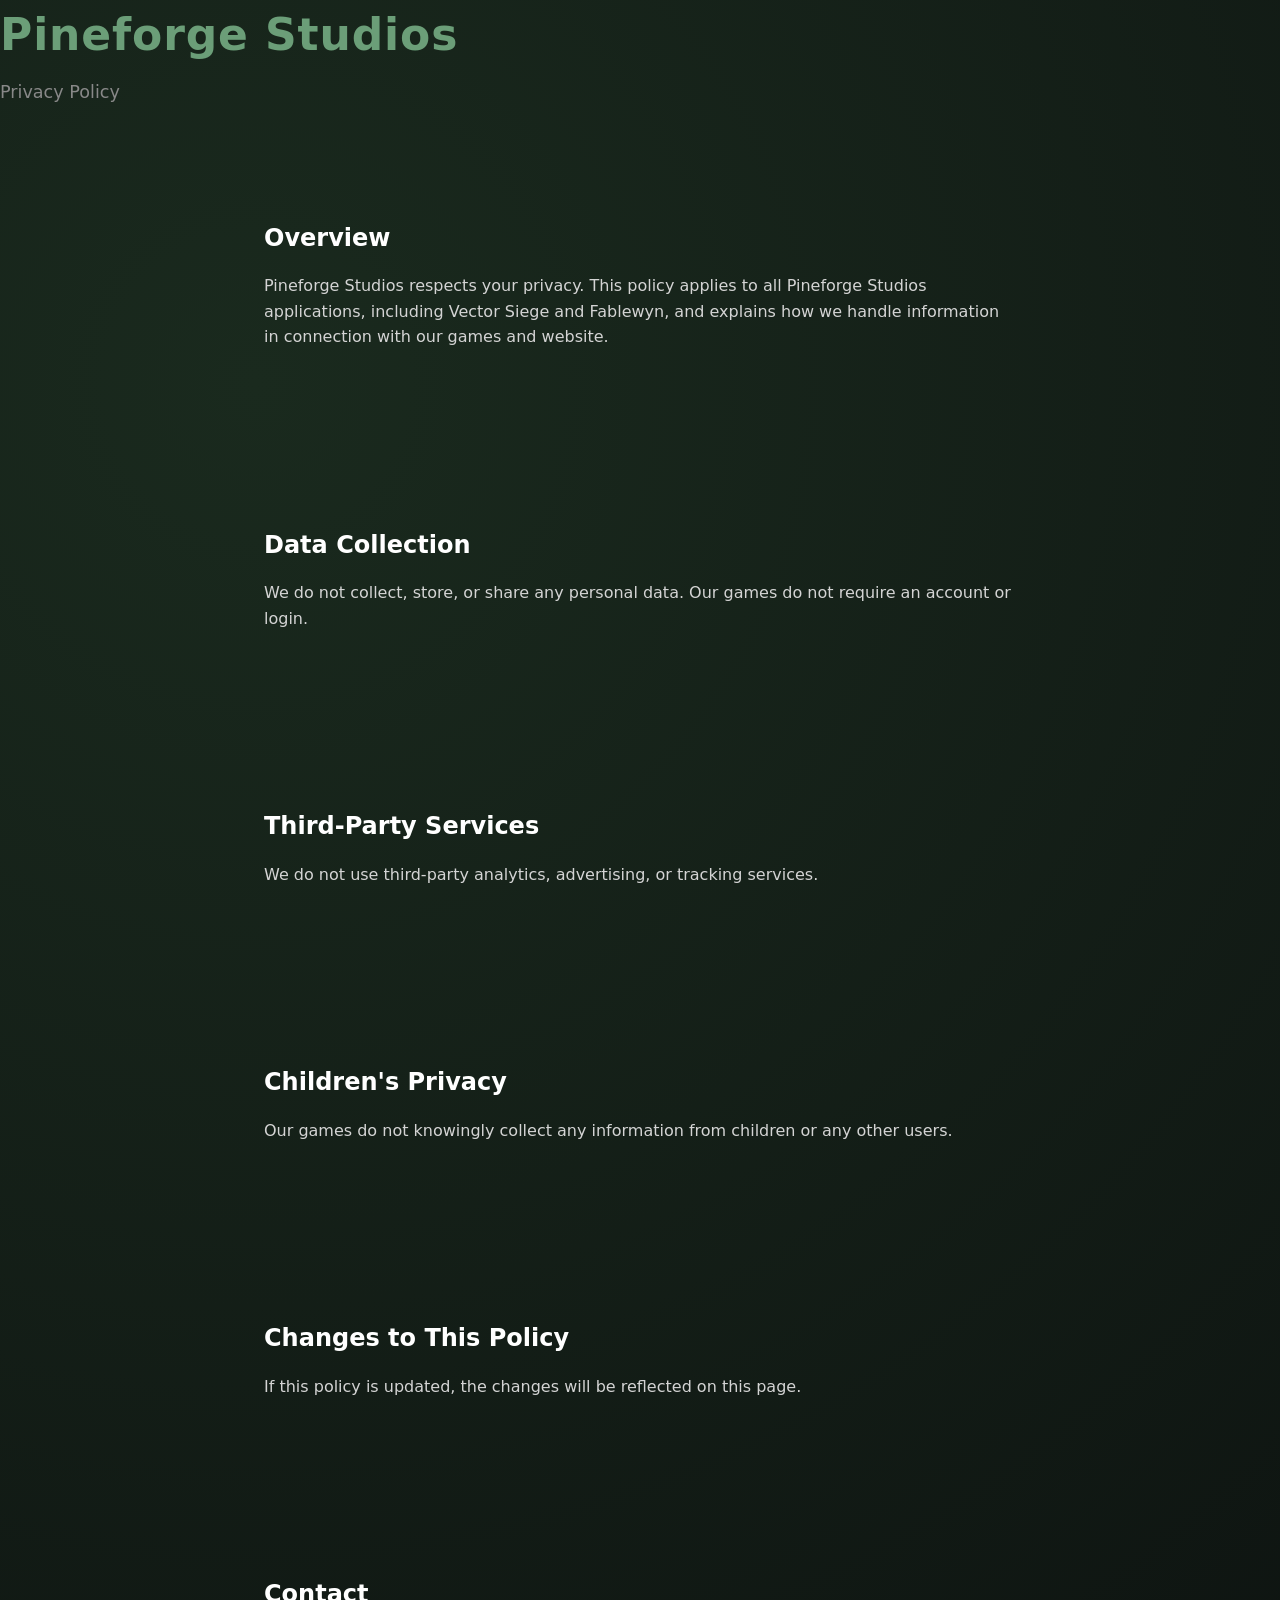
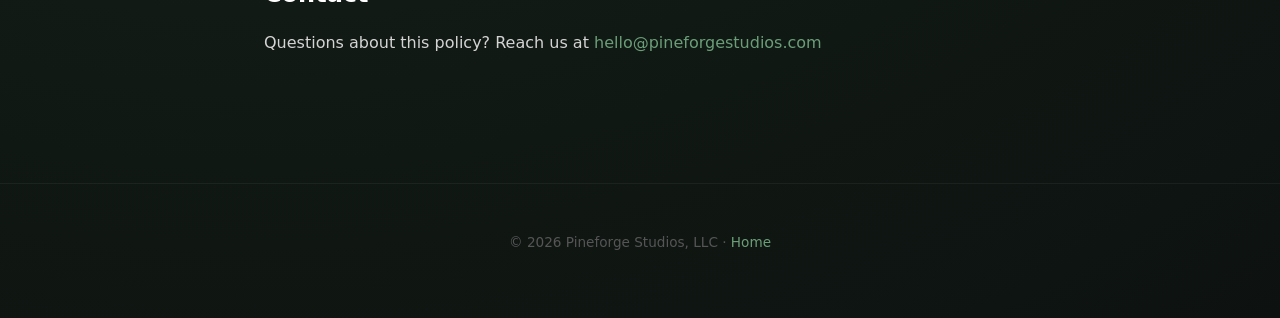
<file: privacy.html>
<!DOCTYPE html>
<html lang="en">
<head>
  <meta charset="UTF-8">
  <meta name="viewport" content="width=device-width, initial-scale=1.0">
  <meta name="description" content="Privacy Policy — Pineforge Studios">
  <title>Privacy Policy — Pineforge Studios</title>
  <link rel="canonical" href="https://pineforgestudios.com/privacy.html" />
  <link rel="stylesheet" href="style.css">
</head>
<body>

  <header class="site-header">
    <h1 class="studio-name"><a href="index.html">Pineforge Studios</a></h1>
    <p class="tagline">Privacy Policy</p>
  </header>

  <main>
    <section class="section">
      <h2>Overview</h2>
      <p>Pineforge Studios respects your privacy. This policy applies to all Pineforge Studios applications, including Vector Siege and Fablewyn, and explains how we handle information in connection with our games and website.</p>
    </section>

    <section class="section">
      <h2>Data Collection</h2>
      <p>We do not collect, store, or share any personal data. Our games do not require an account or login.</p>
    </section>

    <section class="section">
      <h2>Third-Party Services</h2>
      <p>We do not use third-party analytics, advertising, or tracking services.</p>
    </section>

    <section class="section">
      <h2>Children's Privacy</h2>
      <p>Our games do not knowingly collect any information from children or any other users.</p>
    </section>

    <section class="section">
      <h2>Changes to This Policy</h2>
      <p>If this policy is updated, the changes will be reflected on this page.</p>
    </section>

    <section class="section">
      <h2>Contact</h2>
      <p>Questions about this policy? Reach us at <a href="mailto:hello@pineforgestudios.com">hello@pineforgestudios.com</a></p>
    </section>
  </main>

  <footer class="site-footer">
    <p>&copy; 2026 Pineforge Studios, LLC &middot; <a href="index.html">Home</a></p>
  </footer>

</body>
</html>
</file>
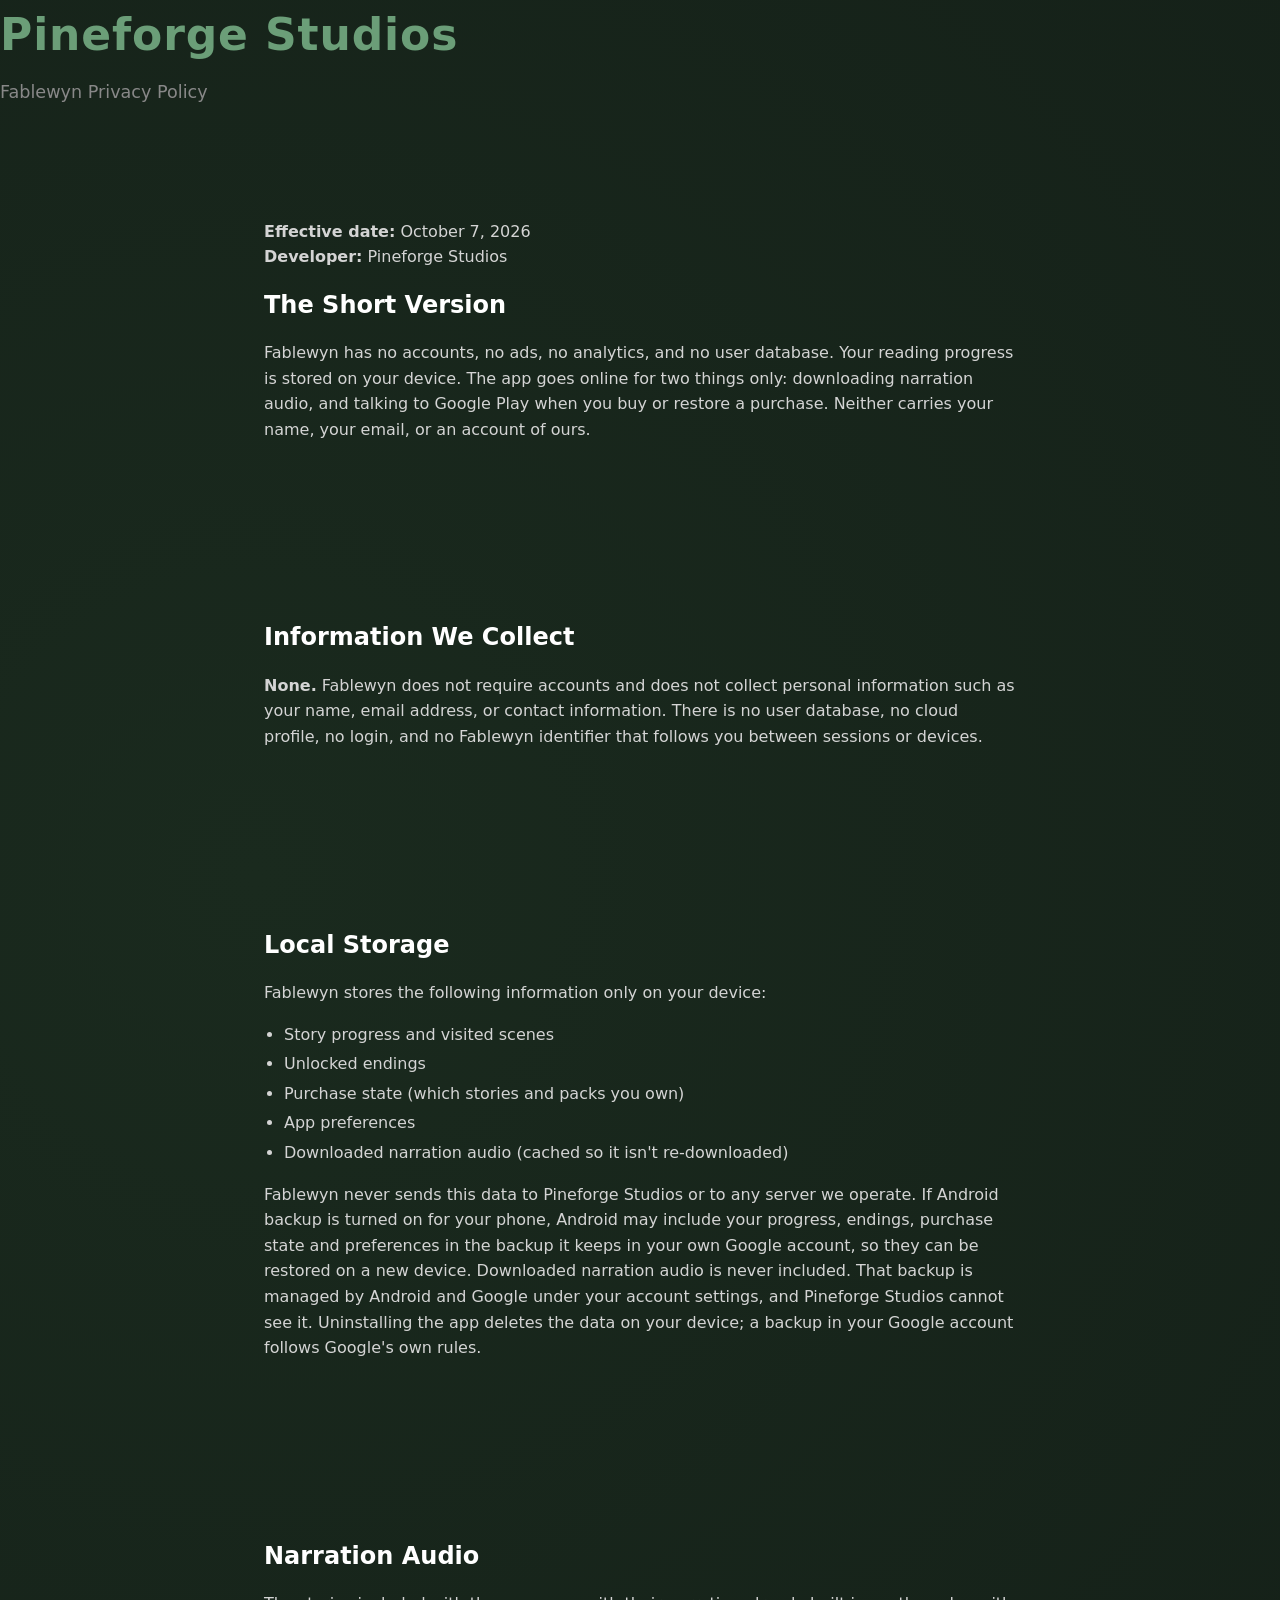
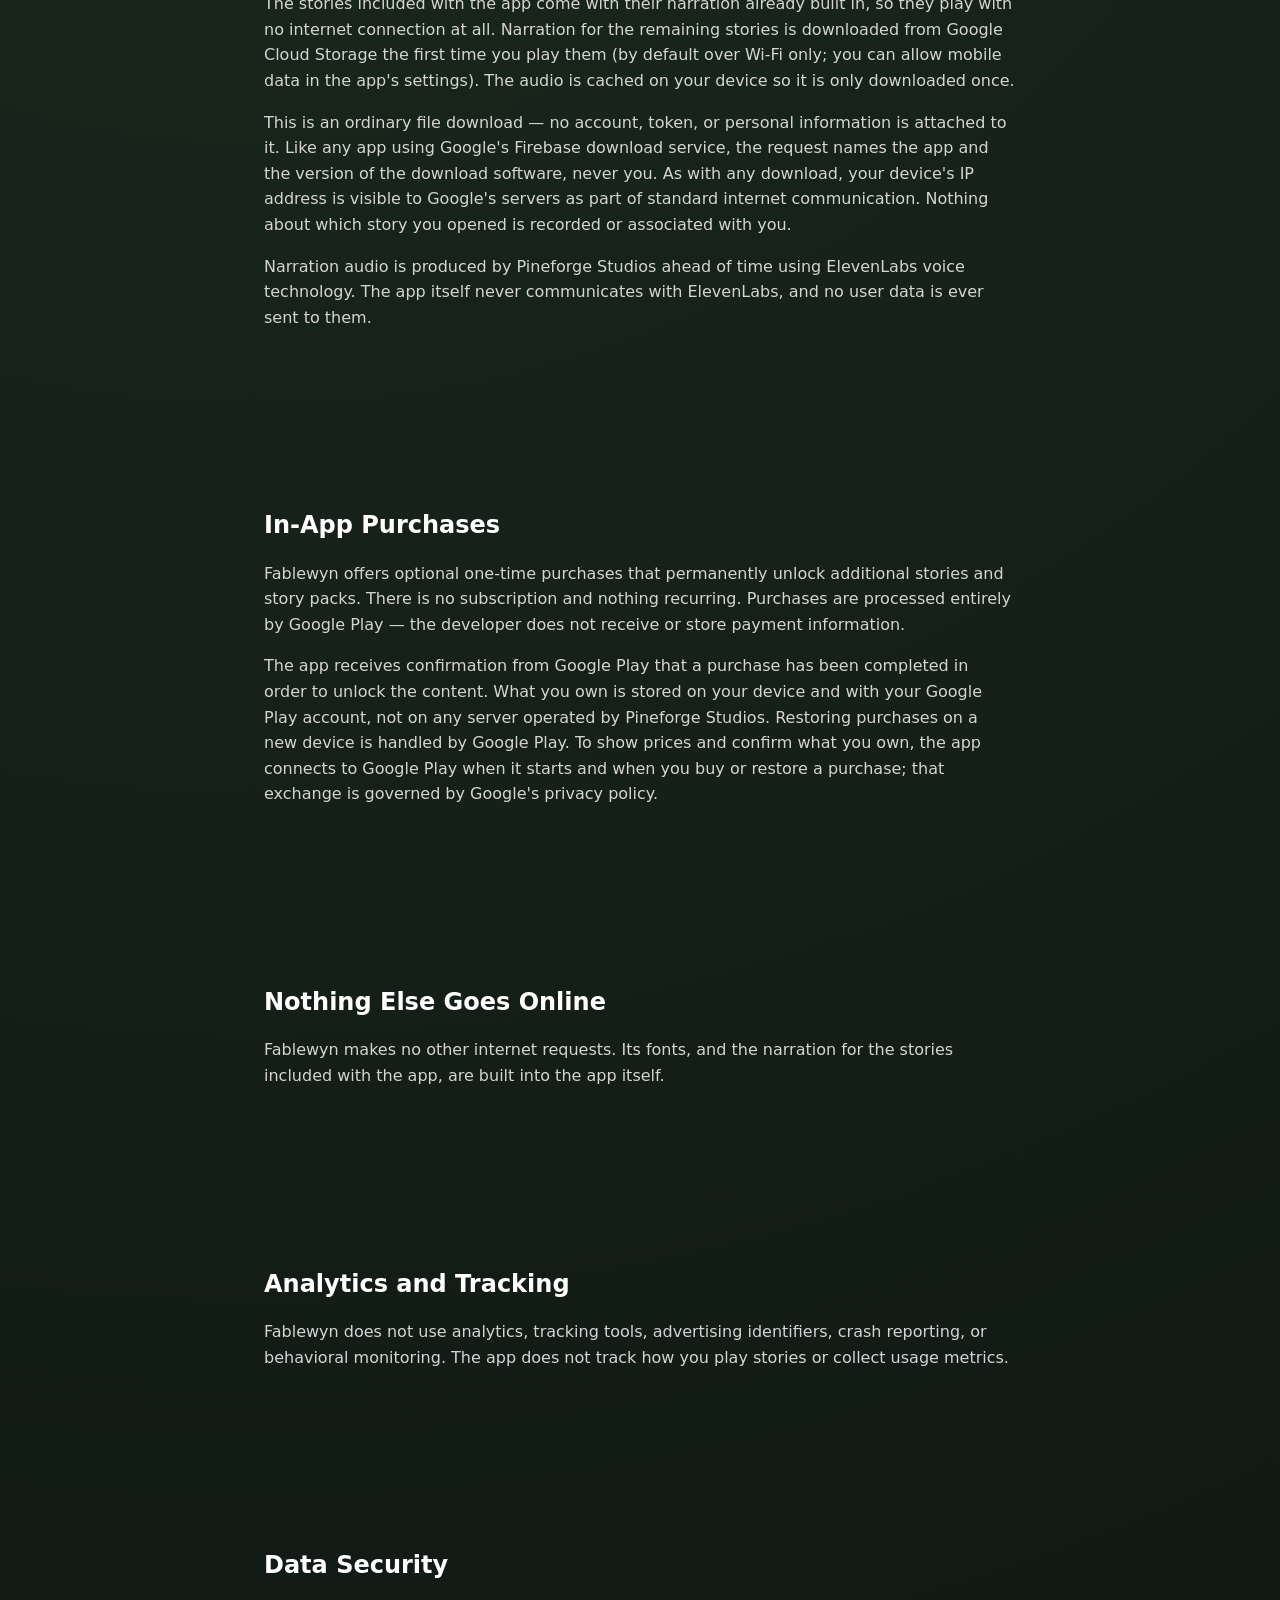
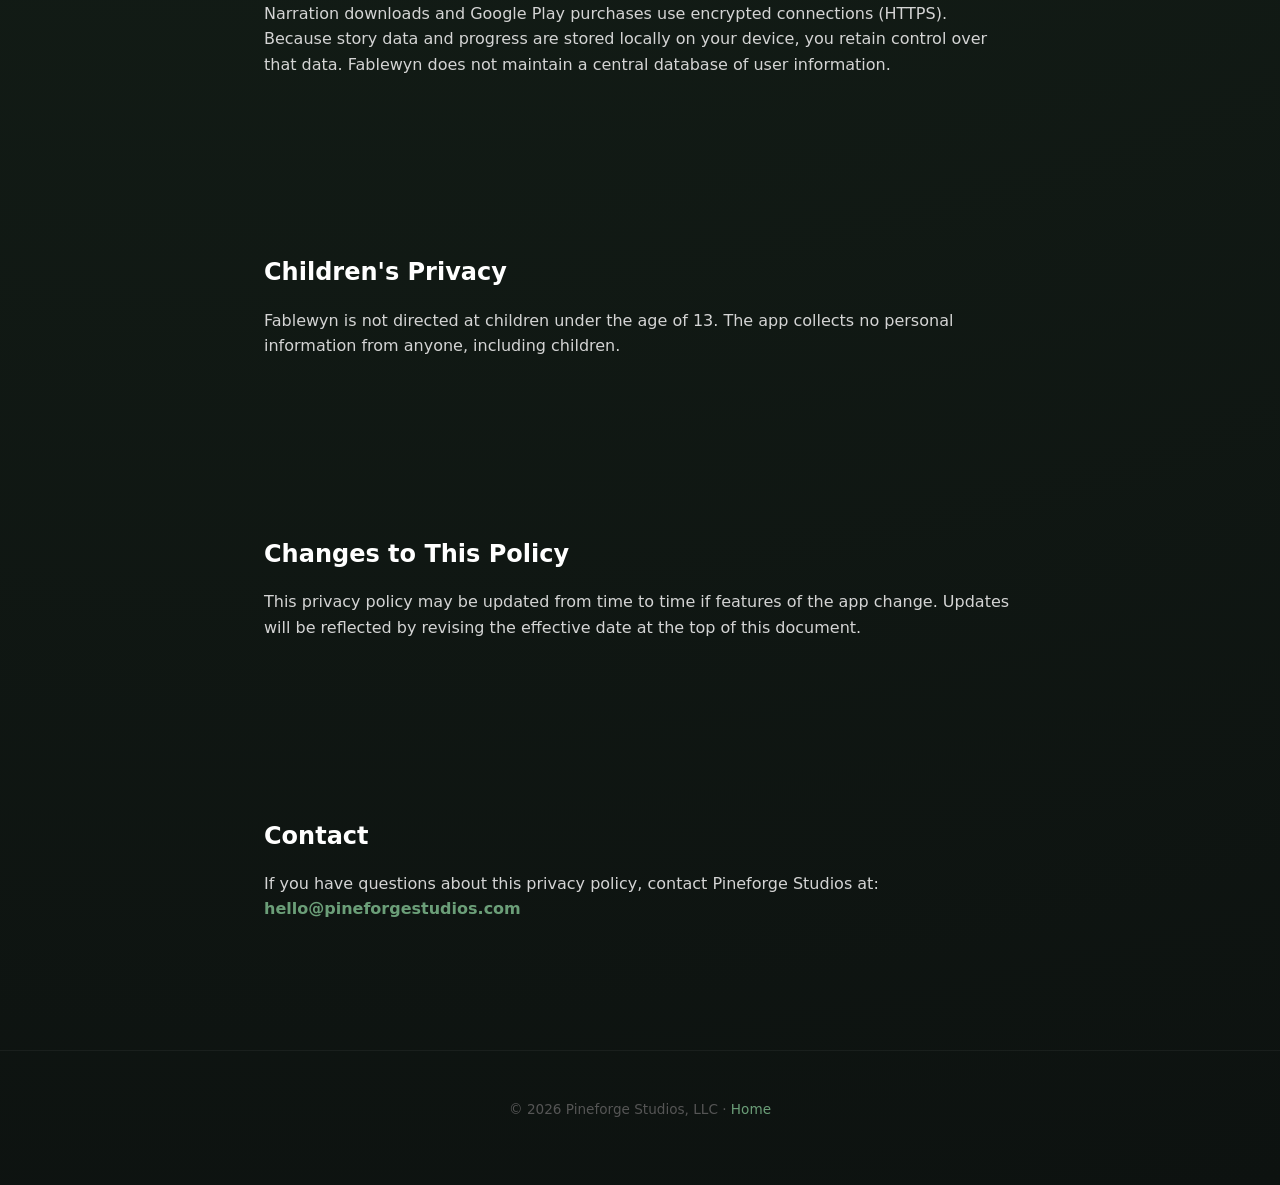
<file: fablewyn/privacy.html>
<!DOCTYPE html>
<html lang="en">
<head>
  <meta charset="UTF-8">
  <meta name="viewport" content="width=device-width, initial-scale=1.0">
  <meta name="description" content="Privacy Policy — Fablewyn by Pineforge Studios">
  <title>Fablewyn Privacy Policy — Pineforge Studios</title>
  <link rel="canonical" href="https://pineforgestudios.com/fablewyn/privacy.html" />
  <link rel="stylesheet" href="../style.css">
</head>
<body>

  <header class="site-header">
    <h1 class="studio-name"><a href="../index.html">Pineforge Studios</a></h1>
    <p class="tagline">Fablewyn Privacy Policy</p>
  </header>

  <main>
    <section class="section">
      <p><strong>Effective date:</strong> October 7, 2026<br>
      <strong>Developer:</strong> Pineforge Studios</p>
      <h2>The Short Version</h2>
      <p>Fablewyn has no accounts, no ads, no analytics, and no user database. Your reading progress is stored on your device. The app goes online for two things only: downloading narration audio, and talking to Google Play when you buy or restore a purchase. Neither carries your name, your email, or an account of ours.</p>
    </section>

    <section class="section">
      <h2>Information We Collect</h2>
      <p><strong>None.</strong> Fablewyn does not require accounts and does not collect personal information such as your name, email address, or contact information. There is no user database, no cloud profile, no login, and no Fablewyn identifier that follows you between sessions or devices.</p>
    </section>

    <section class="section">
      <h2>Local Storage</h2>
      <p>Fablewyn stores the following information only on your device:</p>
      <ul>
        <li>Story progress and visited scenes</li>
        <li>Unlocked endings</li>
        <li>Purchase state (which stories and packs you own)</li>
        <li>App preferences</li>
        <li>Downloaded narration audio (cached so it isn't re-downloaded)</li>
      </ul>
      <p>Fablewyn never sends this data to Pineforge Studios or to any server we operate. If Android backup is turned on for your phone, Android may include your progress, endings, purchase state and preferences in the backup it keeps in your own Google account, so they can be restored on a new device. Downloaded narration audio is never included. That backup is managed by Android and Google under your account settings, and Pineforge Studios cannot see it. Uninstalling the app deletes the data on your device; a backup in your Google account follows Google's own rules.</p>
    </section>

    <section class="section">
      <h2>Narration Audio</h2>
      <p>The stories included with the app come with their narration already built in, so they play with no internet connection at all. Narration for the remaining stories is downloaded from Google Cloud Storage the first time you play them (by default over Wi-Fi only; you can allow mobile data in the app's settings). The audio is cached on your device so it is only downloaded once.</p>
      <p>This is an ordinary file download — no account, token, or personal information is attached to it. Like any app using Google's Firebase download service, the request names the app and the version of the download software, never you. As with any download, your device's IP address is visible to Google's servers as part of standard internet communication. Nothing about which story you opened is recorded or associated with you.</p>
      <p>Narration audio is produced by Pineforge Studios ahead of time using ElevenLabs voice technology. The app itself never communicates with ElevenLabs, and no user data is ever sent to them.</p>
    </section>

    <section class="section">
      <h2>In-App Purchases</h2>
      <p>Fablewyn offers optional one-time purchases that permanently unlock additional stories and story packs. There is no subscription and nothing recurring. Purchases are processed entirely by Google Play — the developer does not receive or store payment information.</p>
      <p>The app receives confirmation from Google Play that a purchase has been completed in order to unlock the content. What you own is stored on your device and with your Google Play account, not on any server operated by Pineforge Studios. Restoring purchases on a new device is handled by Google Play. To show prices and confirm what you own, the app connects to Google Play when it starts and when you buy or restore a purchase; that exchange is governed by Google's privacy policy.</p>
    </section>

    <section class="section">
      <h2>Nothing Else Goes Online</h2>
      <p>Fablewyn makes no other internet requests. Its fonts, and the narration for the stories included with the app, are built into the app itself.</p>
    </section>

    <section class="section">
      <h2>Analytics and Tracking</h2>
      <p>Fablewyn does not use analytics, tracking tools, advertising identifiers, crash reporting, or behavioral monitoring. The app does not track how you play stories or collect usage metrics.</p>
    </section>

    <section class="section">
      <h2>Data Security</h2>
      <p>Narration downloads and Google Play purchases use encrypted connections (HTTPS). Because story data and progress are stored locally on your device, you retain control over that data. Fablewyn does not maintain a central database of user information.</p>
    </section>

    <section class="section">
      <h2>Children's Privacy</h2>
      <p>Fablewyn is not directed at children under the age of 13. The app collects no personal information from anyone, including children.</p>
    </section>

    <section class="section">
      <h2>Changes to This Policy</h2>
      <p>This privacy policy may be updated from time to time if features of the app change. Updates will be reflected by revising the effective date at the top of this document.</p>
    </section>

    <section class="section">
      <h2>Contact</h2>
      <p>If you have questions about this privacy policy, contact Pineforge Studios at: <strong><a href="mailto:hello@pineforgestudios.com">hello@pineforgestudios.com</a></strong></p>
    </section>
  </main>

  <footer class="site-footer">
    <p>&copy; 2026 Pineforge Studios, LLC &middot; <a href="../index.html">Home</a></p>
  </footer>

</body>
</html>
</file>
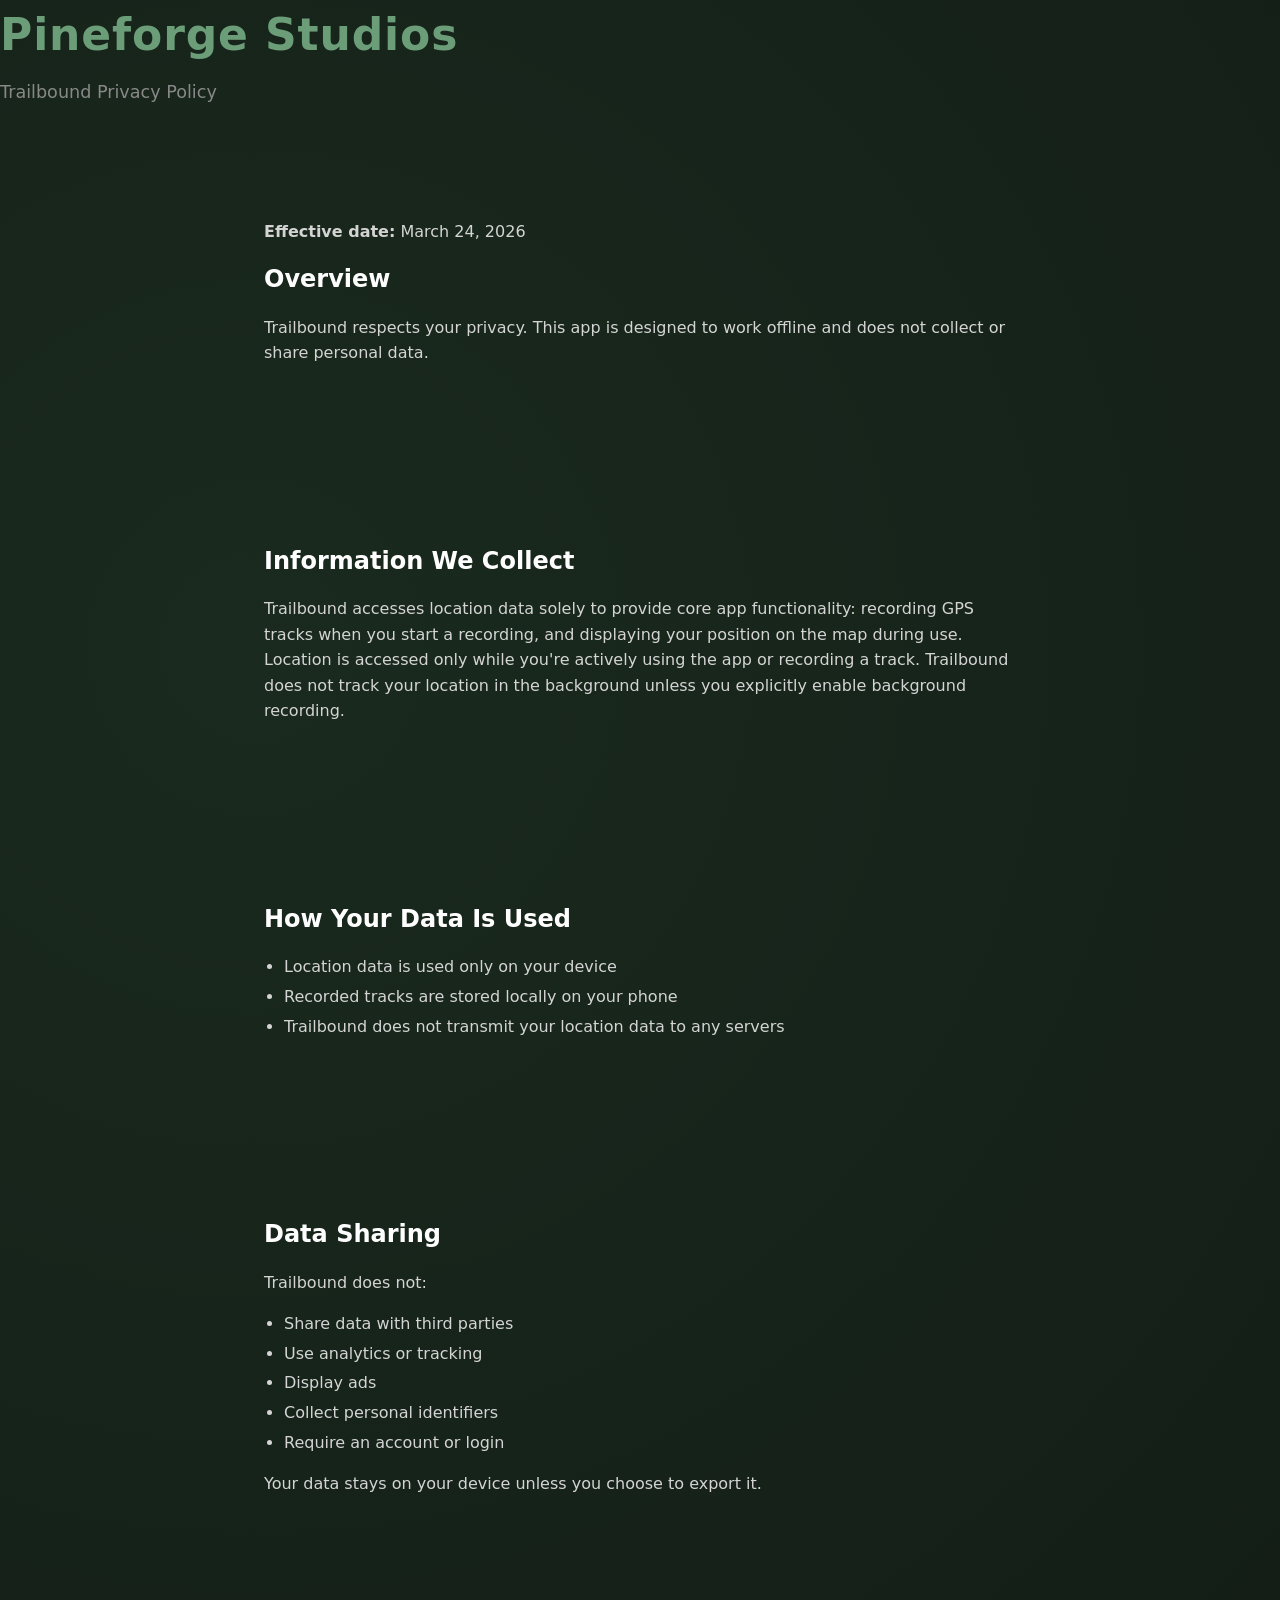
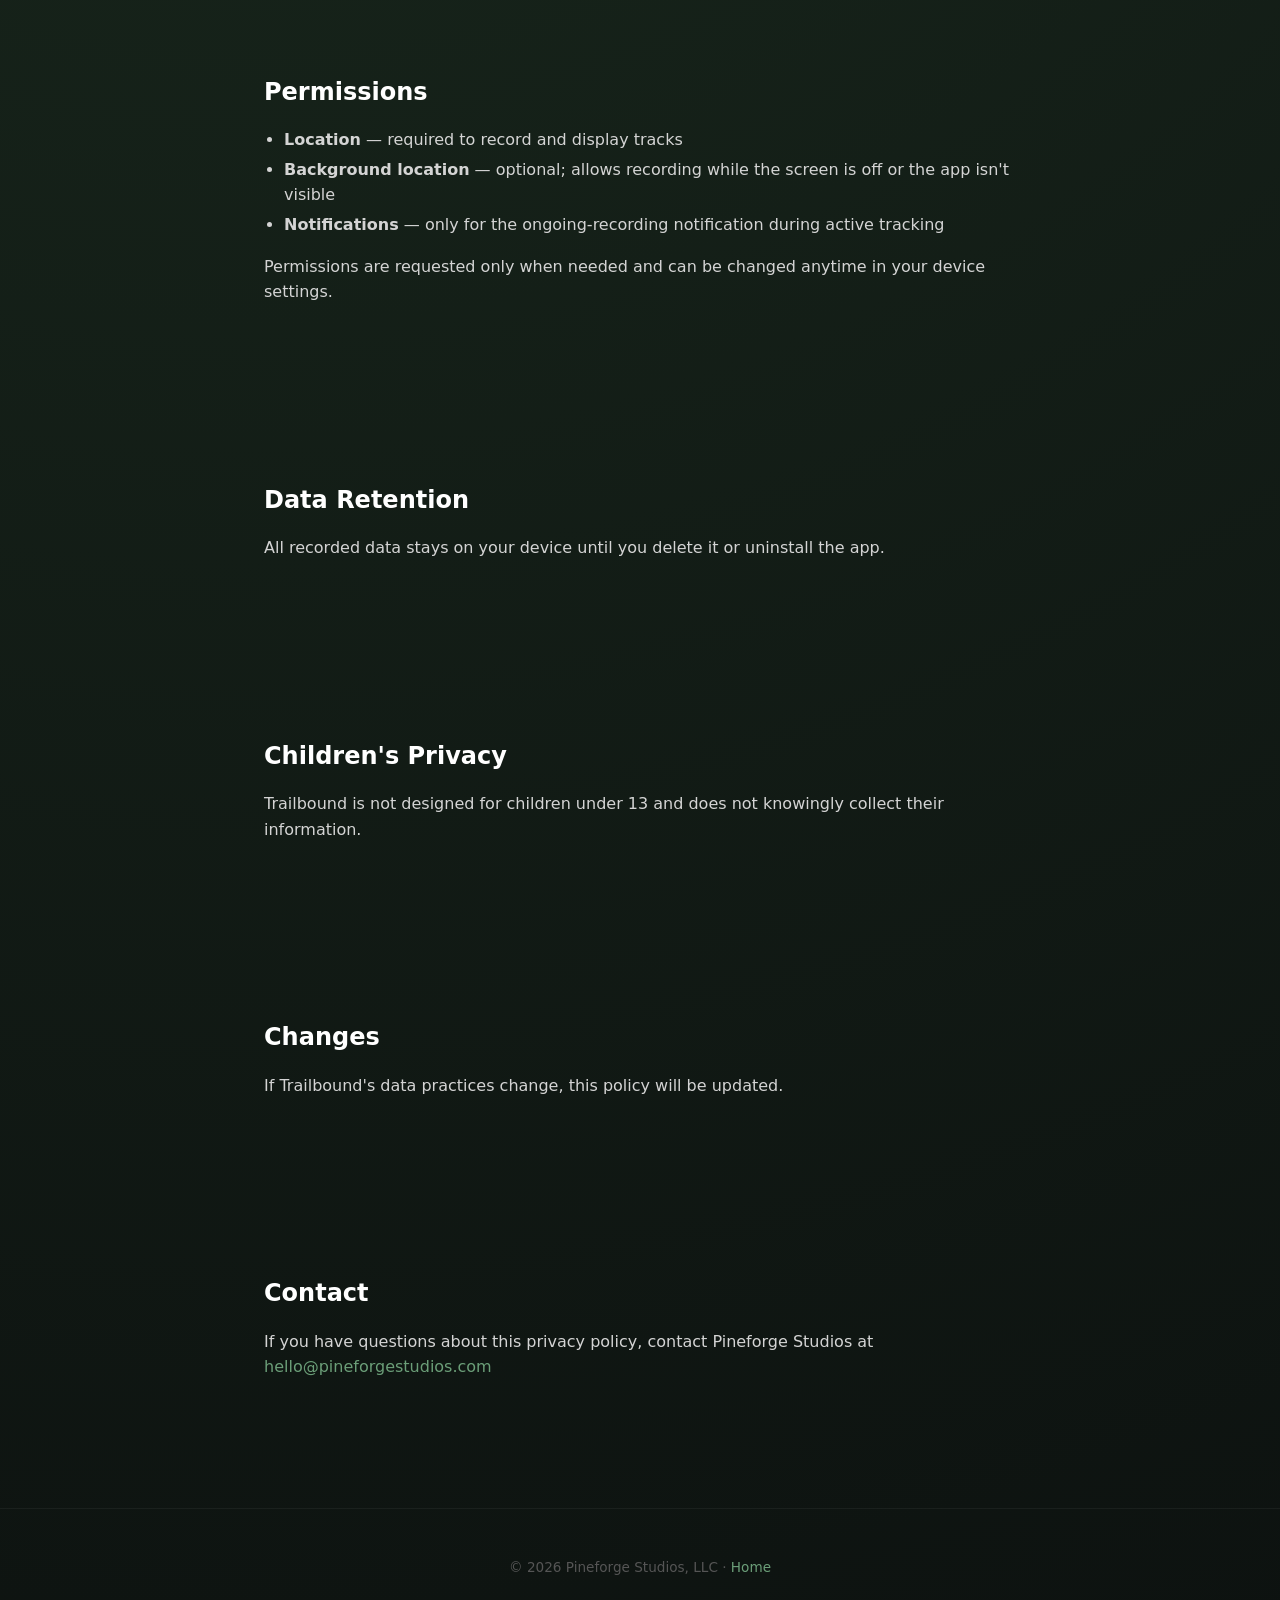
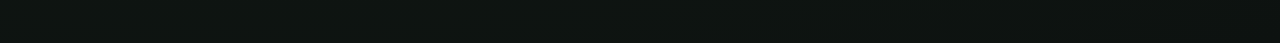
<file: trailbound/privacy.html>
<!DOCTYPE html>
<html lang="en">
<head>
  <meta charset="UTF-8">
  <meta name="viewport" content="width=device-width, initial-scale=1.0">
  <meta name="description" content="Privacy Policy — Trailbound by Pineforge Studios">
  <title>Trailbound Privacy Policy — Pineforge Studios</title>
  <link rel="canonical" href="https://pineforgestudios.com/trailbound/privacy.html" />
  <link rel="stylesheet" href="../style.css">
</head>
<body>

  <header class="site-header">
    <h1 class="studio-name"><a href="../index.html">Pineforge Studios</a></h1>
    <p class="tagline">Trailbound Privacy Policy</p>
  </header>

  <main>
    <section class="section">
      <p><strong>Effective date:</strong> March 24, 2026</p>
      <h2>Overview</h2>
      <p>Trailbound respects your privacy. This app is designed to work offline and does not collect or share personal data.</p>
    </section>

    <section class="section">
      <h2>Information We Collect</h2>
      <p>Trailbound accesses location data solely to provide core app functionality: recording GPS tracks when you start a recording, and displaying your position on the map during use. Location is accessed only while you're actively using the app or recording a track. Trailbound does not track your location in the background unless you explicitly enable background recording.</p>
    </section>

    <section class="section">
      <h2>How Your Data Is Used</h2>
      <ul>
        <li>Location data is used only on your device</li>
        <li>Recorded tracks are stored locally on your phone</li>
        <li>Trailbound does not transmit your location data to any servers</li>
      </ul>
    </section>

    <section class="section">
      <h2>Data Sharing</h2>
      <p>Trailbound does not:</p>
      <ul>
        <li>Share data with third parties</li>
        <li>Use analytics or tracking</li>
        <li>Display ads</li>
        <li>Collect personal identifiers</li>
        <li>Require an account or login</li>
      </ul>
      <p>Your data stays on your device unless you choose to export it.</p>
    </section>

    <section class="section">
      <h2>Permissions</h2>
      <ul>
        <li><strong>Location</strong> — required to record and display tracks</li>
        <li><strong>Background location</strong> — optional; allows recording while the screen is off or the app isn't visible</li>
        <li><strong>Notifications</strong> — only for the ongoing-recording notification during active tracking</li>
      </ul>
      <p>Permissions are requested only when needed and can be changed anytime in your device settings.</p>
    </section>

    <section class="section">
      <h2>Data Retention</h2>
      <p>All recorded data stays on your device until you delete it or uninstall the app.</p>
    </section>

    <section class="section">
      <h2>Children's Privacy</h2>
      <p>Trailbound is not designed for children under 13 and does not knowingly collect their information.</p>
    </section>

    <section class="section">
      <h2>Changes</h2>
      <p>If Trailbound's data practices change, this policy will be updated.</p>
    </section>

    <section class="section">
      <h2>Contact</h2>
      <p>If you have questions about this privacy policy, contact Pineforge Studios at <a href="mailto:hello@pineforgestudios.com">hello@pineforgestudios.com</a></p>
    </section>
  </main>

  <footer class="site-footer">
    <p>&copy; 2026 Pineforge Studios, LLC &middot; <a href="../index.html">Home</a></p>
  </footer>

</body>
</html>
</file>
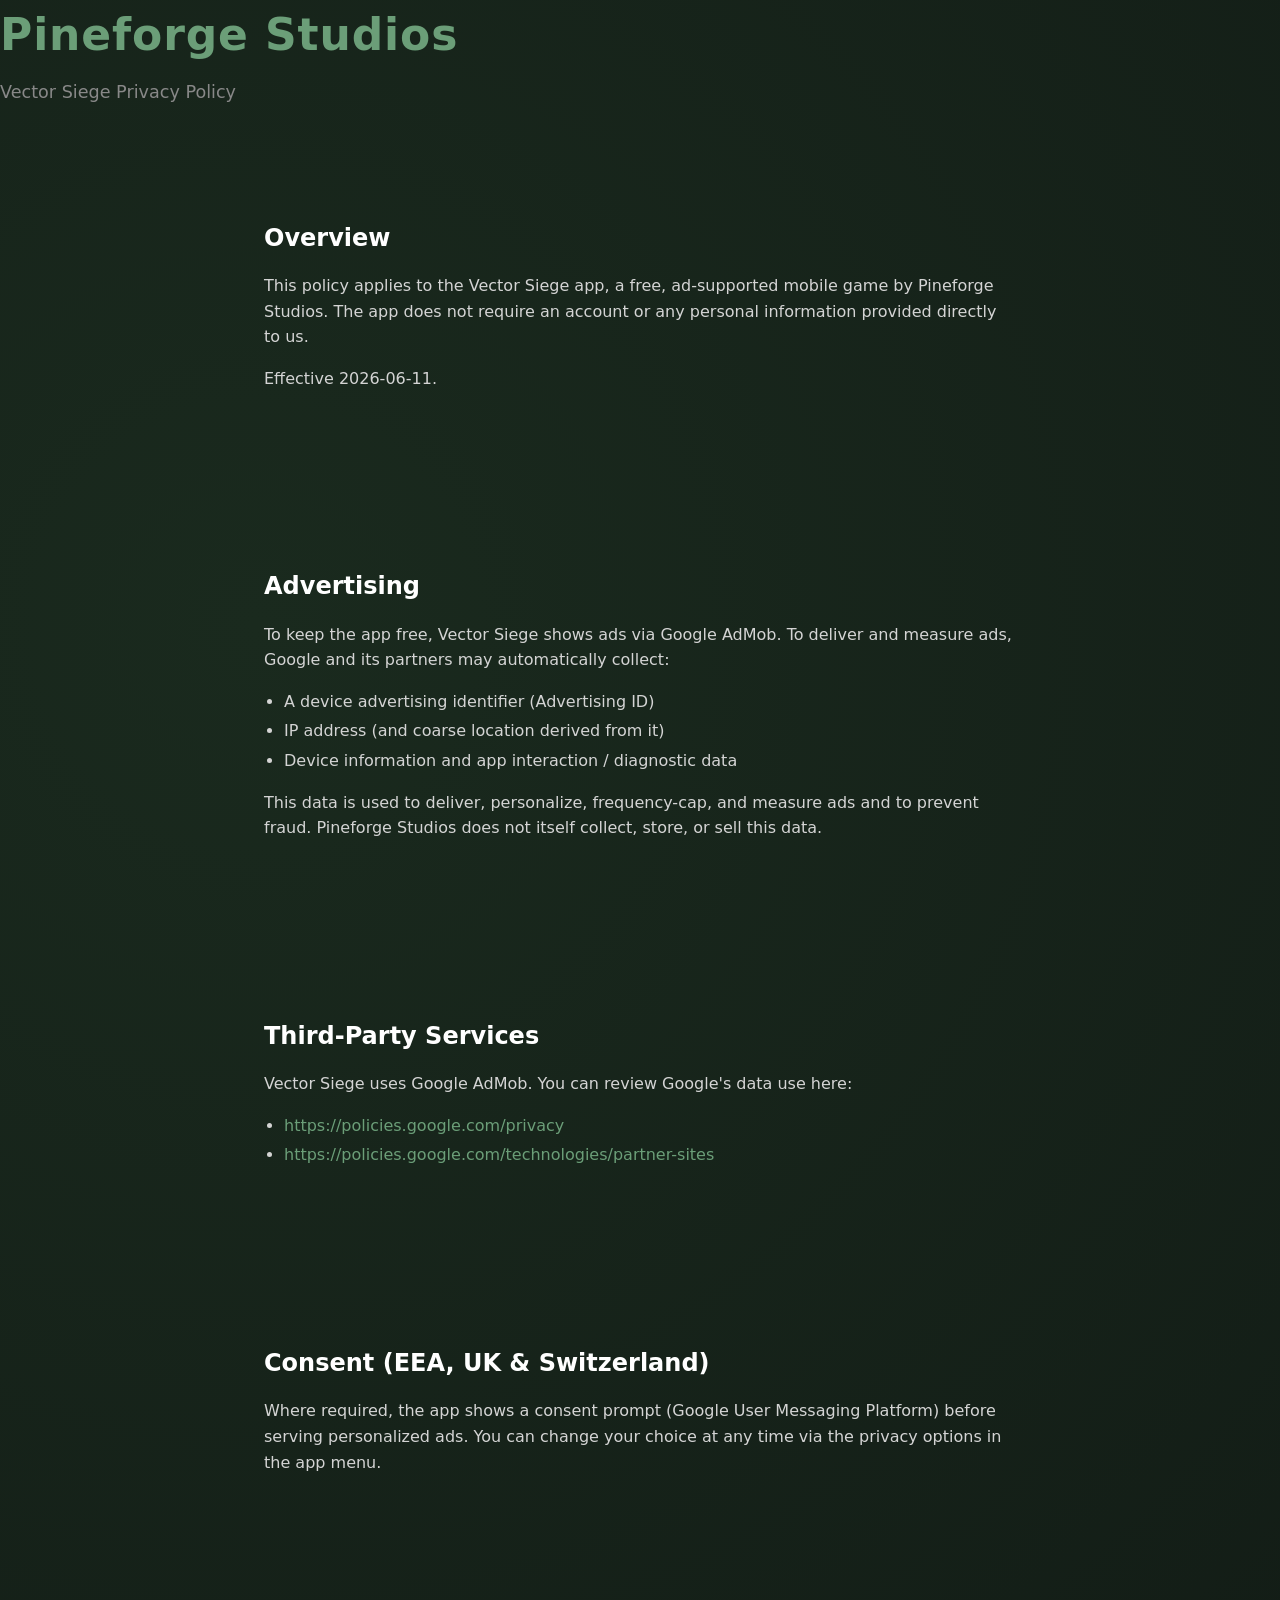
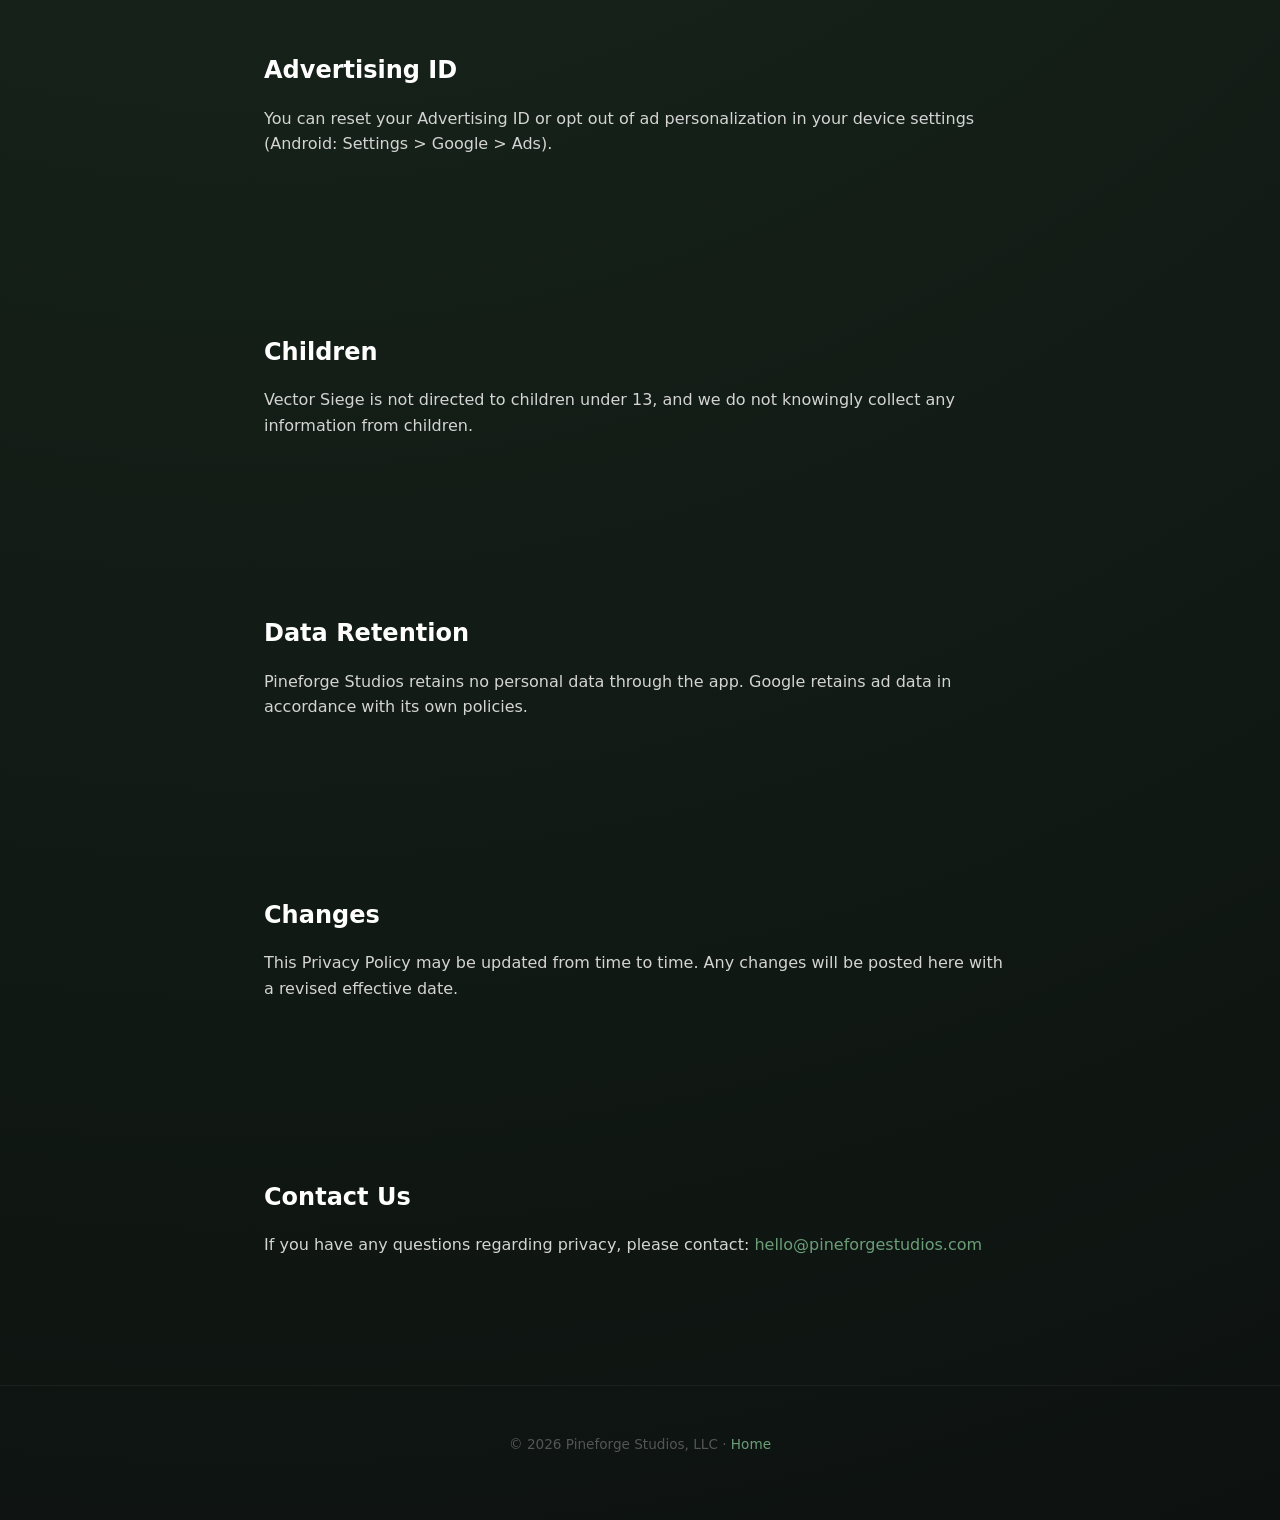
<file: vectordrift/privacy.html>
<!DOCTYPE html>
<html lang="en">
<head>
  <meta charset="UTF-8">
  <meta name="viewport" content="width=device-width, initial-scale=1.0">
  <meta name="description" content="Privacy Policy — Vector Siege by Pineforge Studios">
  <title>Vector Siege Privacy Policy — Pineforge Studios</title>
  <link rel="canonical" href="https://pineforgestudios.com/vectordrift/privacy.html" />
  <link rel="stylesheet" href="../style.css">
</head>
<body>

  <header class="site-header">
    <h1 class="studio-name"><a href="../index.html">Pineforge Studios</a></h1>
    <p class="tagline">Vector Siege Privacy Policy</p>
  </header>

  <main>
    <section class="section">
      <h2>Overview</h2>
      <p>This policy applies to the Vector Siege app, a free, ad-supported mobile game by Pineforge Studios. The app does not require an account or any personal information provided directly to us.</p>
      <p>Effective 2026-06-11.</p>
    </section>

    <section class="section">
      <h2>Advertising</h2>
      <p>To keep the app free, Vector Siege shows ads via Google AdMob. To deliver and measure ads, Google and its partners may automatically collect:</p>
      <ul>
        <li>A device advertising identifier (Advertising ID)</li>
        <li>IP address (and coarse location derived from it)</li>
        <li>Device information and app interaction / diagnostic data</li>
      </ul>
      <p>This data is used to deliver, personalize, frequency-cap, and measure ads and to prevent fraud. Pineforge Studios does not itself collect, store, or sell this data.</p>
    </section>

    <section class="section">
      <h2>Third-Party Services</h2>
      <p>Vector Siege uses Google AdMob. You can review Google's data use here:</p>
      <ul>
        <li><a href="https://policies.google.com/privacy">https://policies.google.com/privacy</a></li>
        <li><a href="https://policies.google.com/technologies/partner-sites">https://policies.google.com/technologies/partner-sites</a></li>
      </ul>
    </section>

    <section class="section">
      <h2>Consent (EEA, UK &amp; Switzerland)</h2>
      <p>Where required, the app shows a consent prompt (Google User Messaging Platform) before serving personalized ads. You can change your choice at any time via the privacy options in the app menu.</p>
    </section>

    <section class="section">
      <h2>Advertising ID</h2>
      <p>You can reset your Advertising ID or opt out of ad personalization in your device settings (Android: Settings &gt; Google &gt; Ads).</p>
    </section>

    <section class="section">
      <h2>Children</h2>
      <p>Vector Siege is not directed to children under 13, and we do not knowingly collect any information from children.</p>
    </section>

    <section class="section">
      <h2>Data Retention</h2>
      <p>Pineforge Studios retains no personal data through the app. Google retains ad data in accordance with its own policies.</p>
    </section>

    <section class="section">
      <h2>Changes</h2>
      <p>This Privacy Policy may be updated from time to time. Any changes will be posted here with a revised effective date.</p>
    </section>

    <section class="section">
      <h2>Contact Us</h2>
      <p>If you have any questions regarding privacy, please contact: <a href="mailto:hello@pineforgestudios.com">hello@pineforgestudios.com</a></p>
    </section>
  </main>

  <footer class="site-footer">
    <p>&copy; 2026 Pineforge Studios, LLC &middot; <a href="../index.html">Home</a></p>
  </footer>

</body>
</html>
</file>
<file: style.css>
/* ── Reset & Base ───────────────────────────────────── */
*,
*::before,
*::after {
  margin: 0;
  padding: 0;
  box-sizing: border-box;
}

html {
  font-size: 16px;
  -webkit-text-size-adjust: 100%;
  scroll-behavior: smooth;
}

body {
  font-family: "Segoe UI", system-ui, -apple-system, Helvetica, Arial, sans-serif;
  background: radial-gradient(circle at 20% 20%, #1a2a1e, #0d1210);
  color: #d4d4d4;
  line-height: 1.6;
  min-height: 100vh;
  display: flex;
  flex-direction: column;
}

/* ── Nav Bar ───────────────────────────────────────── */
.nav-bar {
  position: fixed;
  top: 0;
  left: 0;
  right: 0;
  display: flex;
  justify-content: space-between;
  align-items: center;
  padding: 1rem 2rem;
  background: rgba(13, 18, 16, 0.85);
  backdrop-filter: blur(10px);
  z-index: 100;
  border-bottom: 1px solid rgba(255, 255, 255, 0.05);
}

.nav-logo {
  font-size: 1rem;
  font-weight: 700;
  color: #6b9e78;
}

.nav-links {
  display: flex;
  gap: 1.5rem;
}

.nav-links a {
  font-size: 0.9rem;
  color: #999999;
  text-decoration: none;
}

.nav-links a:hover {
  color: #ffffff;
  text-decoration: none;
}

/* ── Hero ──────────────────────────────────────────── */
.hero {
  display: flex;
  flex-direction: column;
  align-items: center;
  justify-content: center;
  text-align: center;
  min-height: 100vh;
  padding: 6rem 1.5rem 4rem;
}

.site-logo {
  width: 56px;
  height: 56px;
  margin-bottom: 1.5rem;
}

.hero-tag {
  display: inline-block;
  font-size: 0.75rem;
  font-weight: 600;
  letter-spacing: 0.15em;
  color: #6b9e78;
  border: 1px solid rgba(107, 158, 120, 0.3);
  border-radius: 20px;
  padding: 0.3em 1em;
  margin-bottom: 1.5rem;
}

.studio-name {
  font-size: 2.75rem;
  font-weight: 700;
  color: #ffffff;
  letter-spacing: 0.02em;
  margin-bottom: 0.5rem;
}

.tagline {
  font-size: 1.1rem;
  color: #888888;
  margin-bottom: 2rem;
  max-width: 400px;
}

.hero-buttons {
  display: flex;
  gap: 1rem;
}

/* ── Buttons ───────────────────────────────────────── */
.btn {
  display: inline-block;
  padding: 0.65rem 1.5rem;
  border-radius: 6px;
  font-size: 0.9rem;
  font-weight: 600;
  text-decoration: none;
  cursor: pointer;
}

.btn:hover {
  text-decoration: none;
}

.btn-primary {
  background: #6b9e78;
  color: #0d1210;
}

.btn-primary:hover {
  background: #82b48e;
}

.btn-outline {
  background: transparent;
  color: #d4d4d4;
  border: 1px solid #333333;
}

.btn-outline:hover {
  border-color: #555555;
  color: #ffffff;
}

/* ── Layout ────────────────────────────────────────── */
main {
  flex: 1;
  max-width: 800px;
  margin: 0 auto;
  padding: 0 1.5rem;
  width: 100%;
}

/* ── Typography ────────────────────────────────────── */
h1 {
  font-size: 2rem;
  font-weight: 700;
  color: #ffffff;
  letter-spacing: 0.02em;
}

h2 {
  font-size: 1.5rem;
  font-weight: 700;
  color: #ffffff;
  margin-bottom: 1rem;
}

h3 {
  font-size: 1.1rem;
  font-weight: 600;
  color: #ffffff;
  margin-bottom: 0.5rem;
}

p {
  margin-bottom: 1rem;
}

ul {
  margin-bottom: 1rem;
  padding-left: 1.25rem;
  color: #d4d4d4;
}

li {
  margin-bottom: 0.25rem;
}

/* ── Links ─────────────────────────────────────────── */
a {
  color: #6b9e78;
  text-decoration: none;
}

a:hover {
  text-decoration: underline;
}

/* ── Section Labels ────────────────────────────────── */
.section-label {
  display: block;
  font-size: 0.75rem;
  font-weight: 600;
  letter-spacing: 0.15em;
  color: #6b9e78;
  margin-bottom: 0.5rem;
}

/* ── Sections ──────────────────────────────────────── */
.section {
  padding: 5rem 0;
}

/* ── Cards ─────────────────────────────────────────── */
.card-grid {
  display: grid;
  grid-template-columns: 1fr;
  gap: 1.5rem;
  margin-top: 2rem;
}

.card {
  background: rgba(255, 255, 255, 0.03);
  border: 1px solid rgba(255, 255, 255, 0.06);
  border-radius: 10px;
  padding: 1.75rem;
  position: relative;
  overflow: hidden;
}

.card-accent {
  height: 3px;
  position: absolute;
  top: 0;
  left: 0;
  right: 0;
}

.accent-cyan {
  background: #6b9e78;
}

.accent-purple {
  background: #c4a265;
}

.accent-green {
  background: #7bb89e;
}

.card h3 {
  margin-top: 0;
}

.card p {
  color: #999999;
  font-size: 0.95rem;
  margin-bottom: 0.75rem;
}

.card p:last-child {
  margin-bottom: 0;
}

.card-links {
  display: flex;
  gap: 1rem;
  font-size: 0.85rem;
}

/* ── Badge ─────────────────────────────────────────── */
.badge {
  font-size: 0.7rem;
  font-weight: 500;
  color: #888888;
  border: 1px solid #333333;
  border-radius: 3px;
  padding: 0.1em 0.4em;
  vertical-align: middle;
  margin-left: 0.25rem;
}

/* ── Footer ────────────────────────────────────────── */
.site-footer {
  text-align: center;
  padding: 3rem 1.5rem;
  font-size: 0.85rem;
  color: #555555;
  border-top: 1px solid rgba(255, 255, 255, 0.05);
  margin-top: 2rem;
}

.footer-name {
  display: block;
  font-size: 1rem;
  font-weight: 700;
  color: #6b9e78;
  margin-bottom: 0.5rem;
}

/* ── Responsive ────────────────────────────────────── */
@media (min-width: 600px) {
  .card-grid {
    grid-template-columns: 1fr 1fr;
  }
}

@media (max-width: 600px) {
  .nav-bar {
    padding: 0.75rem 1rem;
  }

  .nav-logo {
    font-size: 0.9rem;
  }

  .nav-links {
    gap: 1rem;
  }

  .nav-links a {
    font-size: 0.8rem;
  }

  .studio-name {
    font-size: 2rem;
  }

  .hero {
    padding: 5rem 1rem 3rem;
  }

  .hero-buttons {
    flex-direction: column;
    align-items: center;
  }

  .section {
    padding: 3rem 0;
  }

  main {
    padding: 0 1rem;
  }
}
</file>
